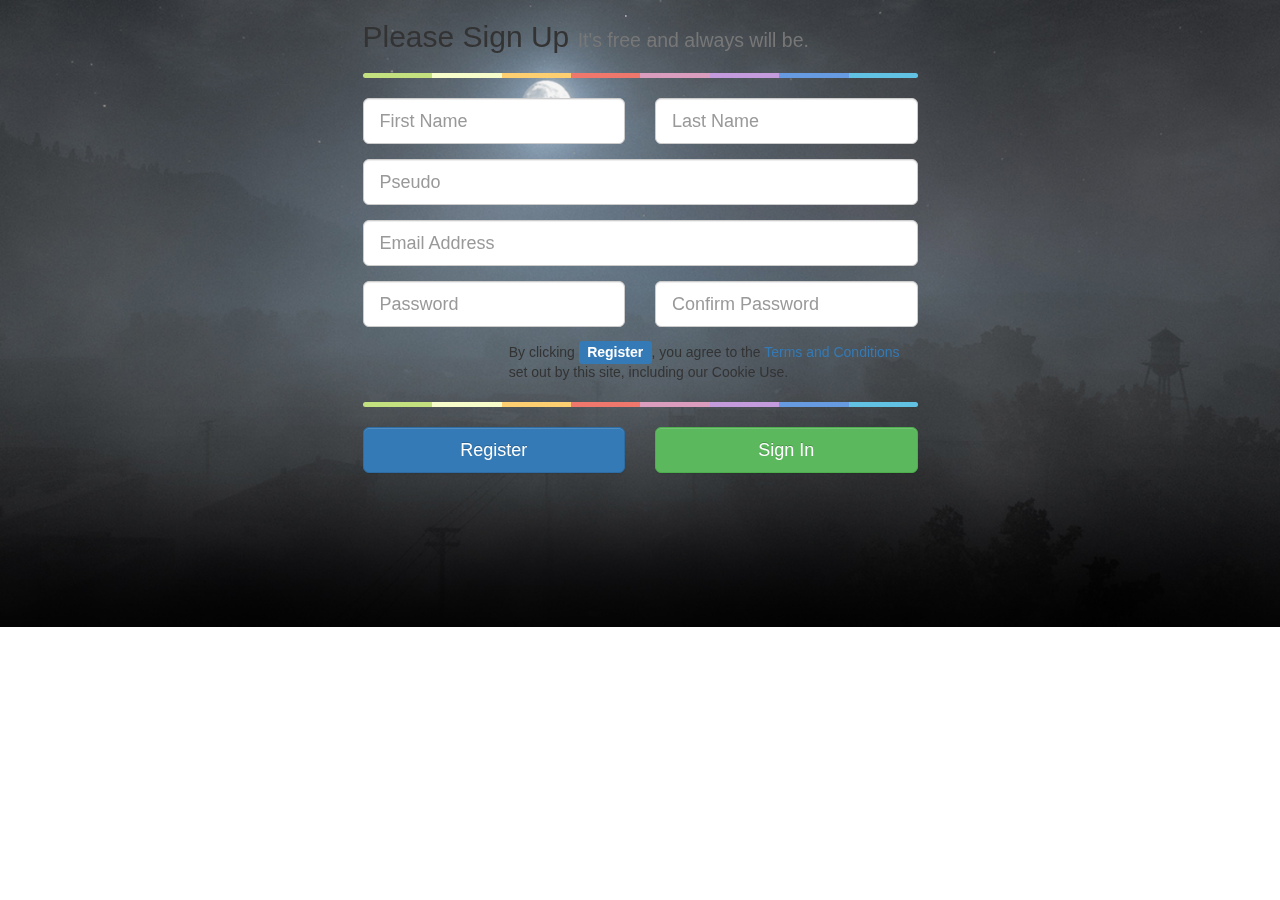
<file: register.html>
<!DOCTYPE html>
<html>

<head>
    <meta charset="utf-8" />
    <title>Shooter.io</title>
    <meta charset="utf-8">
    <meta http-equiv="X-UA-Compatible" content="IE=edge">
    <meta name="viewport" content="width=device-width, initial-scale=1.0">

    <title>Shooter.io !</title>

    <link href="/Bootstrap/css/bootstrap-theme.css" rel="stylesheet">
    <link href="/Bootstrap/css/bootstrap.css" rel="stylesheet">
    <link href="/css/register.css" rel="stylesheet">
    <script src="https://localhost/socket.io/socket.io.js"></script>
    <script language="javascript" type="text/javascript" src="/jquery.js"></script>
    <script language="javascript" type="text/javascript" src="/register.js"></script>
</head>

<body style = "position: fixed; top: 0; left:0; width:100%; height:100%; background-image: url('background.png'); background-repeat:no-repeat;background-size: cover;">
  <meta charset="utf-8">
  <script src="https://localhost/socket.io/socket.io.js"></script>
    <div class="container">

        <div class="row">
            <div class="col-xs-12 col-sm-8 col-md-6 col-sm-offset-2 col-md-offset-3" id ='formulaire'>
                <form role="form">
                    <h2>Please Sign Up <small>It's free and always will be.</small></h2>
                    <hr class="colorgraph">
                    <div class="row">
                        <div class="col-xs-12 col-sm-6 col-md-6">
                            <div class="form-group">
                                <input type="text" name="first_name" id="first_name" class="form-control input-lg" placeholder="First Name" tabindex="1">
                            </div>
                        </div>
                        <div class="col-xs-12 col-sm-6 col-md-6">
                            <div class="form-group">
                                <input type="text" name="last_name" id="last_name" class="form-control input-lg" placeholder="Last Name" tabindex="2">
                            </div>
                        </div>
                    </div>
                    <div class="form-group">
                        <div class = "hidden-overlay red" id = "pseudoOverlay">
                            <h1>Invalid Pseudo</h1>
                        </div>
                        <input type="text" name="display_name" id="display_name" class="form-control input-lg" placeholder="Pseudo" tabindex="3">
                    </div>
                    <div class="form-group">
                        <div class = "hidden-overlay red" id = "emailOverlay">
                            <h1>Email already used</h1>
                        </div>
                        <input
                        <input type="email" name="email" id="email" class="form-control input-lg" placeholder="Email Address" tabindex="4">
                    </div>
                    <div class="row">
                        <div class="col-xs-12 col-sm-6 col-md-6">
                            <div class="form-group">
                                <input type="password" name="password" id="password" class="form-control input-lg" placeholder="Password" tabindex="5">
                            </div>
                        </div>
                        <div class="col-xs-12 col-sm-6 col-md-6">
                            <div class="form-group">
                                <div class = "hidden-overlay red" id = "passwordsOverlay">
                                    <h1>Passwords not matching</h1>
                                </div>
                                <input type="password" name="password_confirmation" id="password_confirmation" class="form-control input-lg" placeholder="Confirm Password" tabindex="6">
                            </div>
                        </div>
                    </div>
                    <div class="row">
                        <div class="col-xs-4 col-sm-3 col-md-3">
                        </div>
                        <div class="col-xs-8 col-sm-9 col-md-9">
                            By clicking <strong class="label label-primary">Register</strong>, you agree to the <a href="#" data-toggle="modal" data-target="#t_and_c_m">Terms and Conditions</a> set out by this site, including our Cookie Use.
                        </div>
                    </div>

                    <hr class="colorgraph">
                    <div class="row">
                        <div class="col-xs-12 col-md-6"><button type="button" class="btn btn-primary btn-block btn-lg" id = 'Register' tabindex="7">Register</button></div>
                        <div class="col-xs-12 col-md-6"><a href="#" class="btn btn-success btn-block btn-lg">Sign In</a></div>
                    </div>
                </form>
            </div>
        </div>
        <div class = 'hidden-overlay green' id='thx'>
            <h1> Thank tou for your registration </h1>
            <h2> You will be redirected in a few seconds </h2>
        </div>
        <div class="modal fade" id="t_and_c_m" tabindex="-1" role="dialog" aria-labelledby="myModalLabel" aria-hidden="true">
            <div class="modal-dialog modal-lg">
                <div class="modal-content">
                    <div class="modal-header">
                        <button type="button" class="close" data-dismiss="modal" aria-hidden="true">×</button>
                        <h4 class="modal-title" id="myModalLabel">Terms & Conditions</h4>
                    </div>
                    <div class="modal-body">
                        <p>Lorem ipsum dolor sit amet, consectetur adipisicing elit. Similique, itaque, modi, aliquam nostrum at sapiente consequuntur natus odio reiciendis perferendis rem nisi tempore possimus ipsa porro delectus quidem dolorem ad.</p>
                        <p>Lorem ipsum dolor sit amet, consectetur adipisicing elit. Similique, itaque, modi, aliquam nostrum at sapiente consequuntur natus odio reiciendis perferendis rem nisi tempore possimus ipsa porro delectus quidem dolorem ad.</p>
                        <p>Lorem ipsum dolor sit amet, consectetur adipisicing elit. Similique, itaque, modi, aliquam nostrum at sapiente consequuntur natus odio reiciendis perferendis rem nisi tempore possimus ipsa porro delectus quidem dolorem ad.</p>
                        <p>Lorem ipsum dolor sit amet, consectetur adipisicing elit. Similique, itaque, modi, aliquam nostrum at sapiente consequuntur natus odio reiciendis perferendis rem nisi tempore possimus ipsa porro delectus quidem dolorem ad.</p>
                        <p>Lorem ipsum dolor sit amet, consectetur adipisicing elit. Similique, itaque, modi, aliquam nostrum at sapiente consequuntur natus odio reiciendis perferendis rem nisi tempore possimus ipsa porro delectus quidem dolorem ad.</p>
                        <p>Lorem ipsum dolor sit amet, consectetur adipisicing elit. Similique, itaque, modi, aliquam nostrum at sapiente consequuntur natus odio reiciendis perferendis rem nisi tempore possimus ipsa porro delectus quidem dolorem ad.</p>
                        <p>Lorem ipsum dolor sit amet, consectetur adipisicing elit. Similique, itaque, modi, aliquam nostrum at sapiente consequuntur natus odio reiciendis perferendis rem nisi tempore possimus ipsa porro delectus quidem dolorem ad.</p>
                    </div>
                    <div class="modal-footer">
                        <button type="button" class="btn btn-primary" data-dismiss="modal">I Agree</button>
                    </div>
                </div>
                <!-- /.modal-content -->
            </div>
            <!-- /.modal-dialog -->
        </div>
        <!-- /.modal -->
    </div>

</body>

</html>
</file>
<file: css/register.css>
/* Credit to bootsnipp.com for the css for the color graph */
.colorgraph {
  height: 5px;
  border-top: 0;
  background: #c4e17f;
  border-radius: 5px;
  background-image: -webkit-linear-gradient(left, #c4e17f, #c4e17f 12.5%, #f7fdca 12.5%, #f7fdca 25%, #fecf71 25%, #fecf71 37.5%, #f0776c 37.5%, #f0776c 50%, #db9dbe 50%, #db9dbe 62.5%, #c49cde 62.5%, #c49cde 75%, #669ae1 75%, #669ae1 87.5%, #62c2e4 87.5%, #62c2e4);
  background-image: -moz-linear-gradient(left, #c4e17f, #c4e17f 12.5%, #f7fdca 12.5%, #f7fdca 25%, #fecf71 25%, #fecf71 37.5%, #f0776c 37.5%, #f0776c 50%, #db9dbe 50%, #db9dbe 62.5%, #c49cde 62.5%, #c49cde 75%, #669ae1 75%, #669ae1 87.5%, #62c2e4 87.5%, #62c2e4);
  background-image: -o-linear-gradient(left, #c4e17f, #c4e17f 12.5%, #f7fdca 12.5%, #f7fdca 25%, #fecf71 25%, #fecf71 37.5%, #f0776c 37.5%, #f0776c 50%, #db9dbe 50%, #db9dbe 62.5%, #c49cde 62.5%, #c49cde 75%, #669ae1 75%, #669ae1 87.5%, #62c2e4 87.5%, #62c2e4);
  background-image: linear-gradient(to right, #c4e17f, #c4e17f 12.5%, #f7fdca 12.5%, #f7fdca 25%, #fecf71 25%, #fecf71 37.5%, #f0776c 37.5%, #f0776c 50%, #db9dbe 50%, #db9dbe 62.5%, #c49cde 62.5%, #c49cde 75%, #669ae1 75%, #669ae1 87.5%, #62c2e4 87.5%, #62c2e4);
}
div .hidden-overlay {
	text-align: center;
	font-family: 'Helvetica';
	color: #ffffff;
	border: 5px;
	border-color: black;
	border-radius: 15px;
	display: none;
}
div .hidden-overlay.green {
	background: #2ecc71;
}

div .hidden-overlay.red {
	background: #e74c3c;
}
</file>
